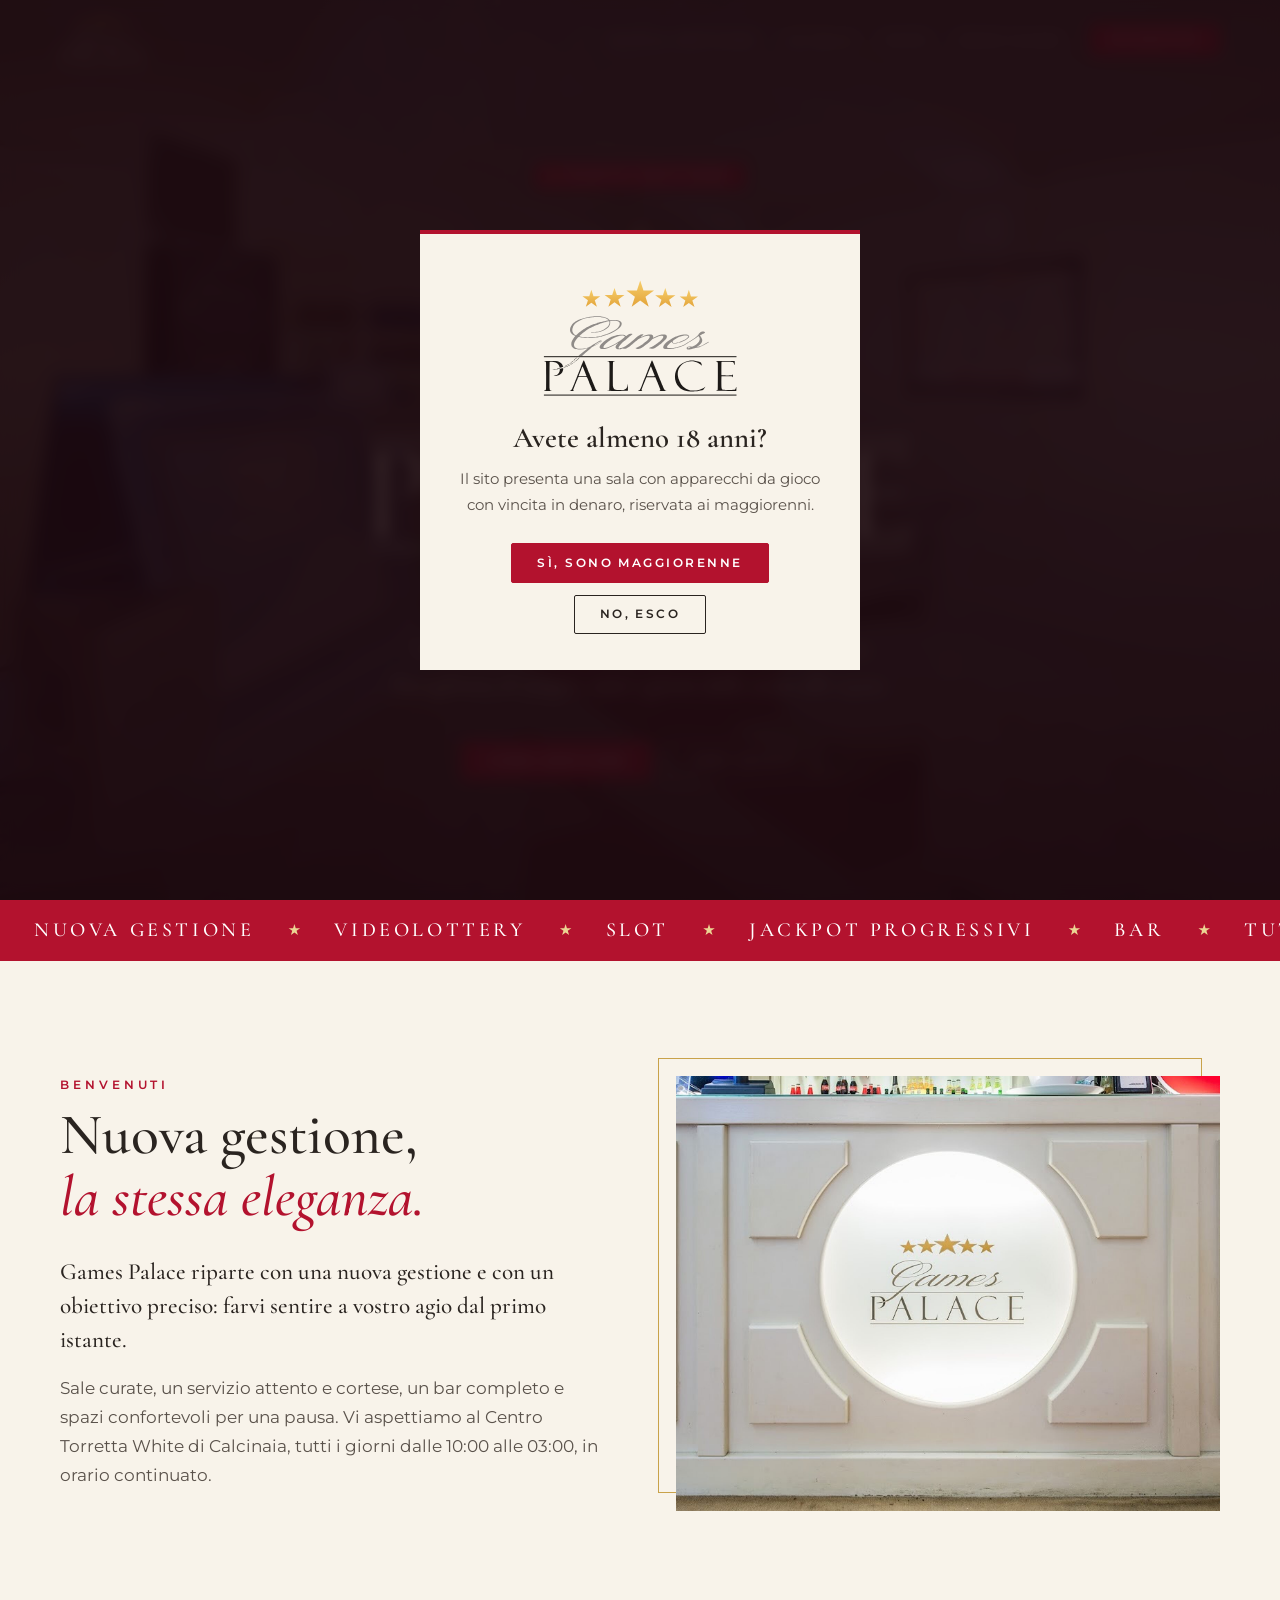
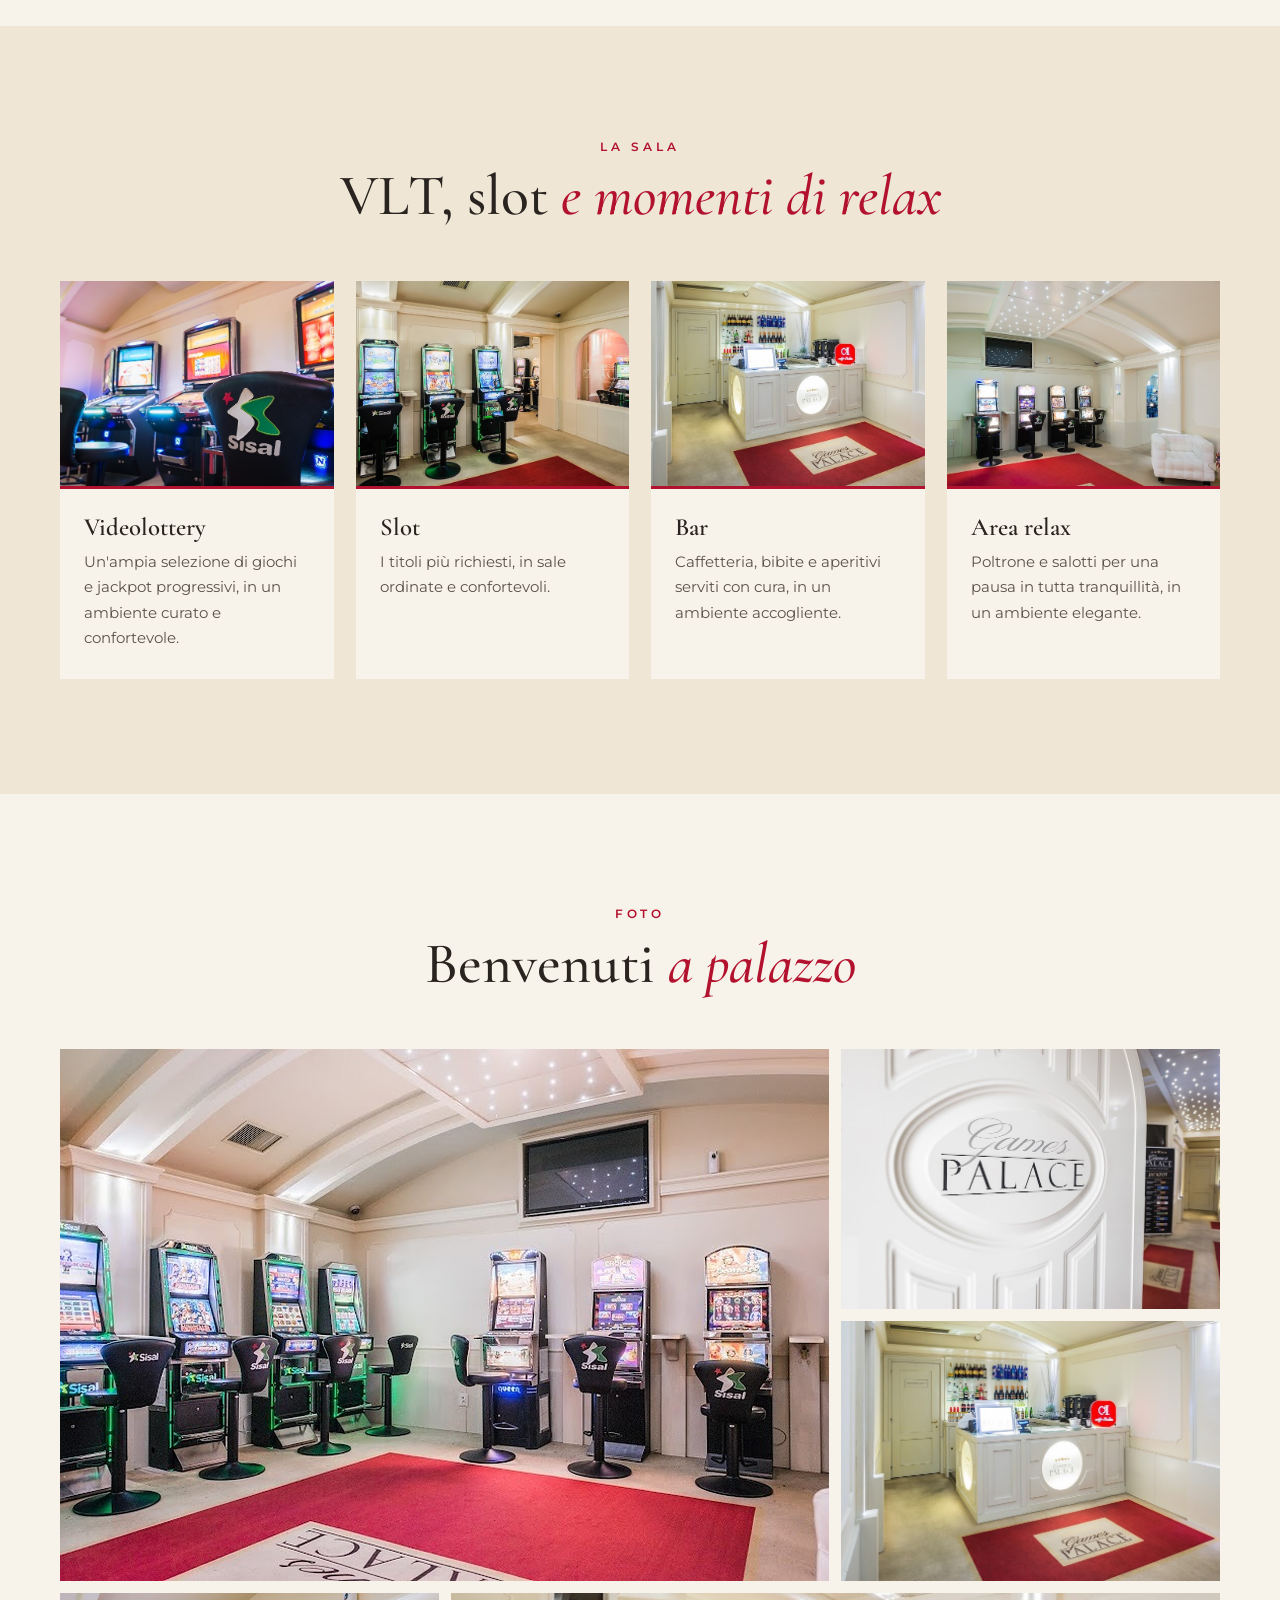
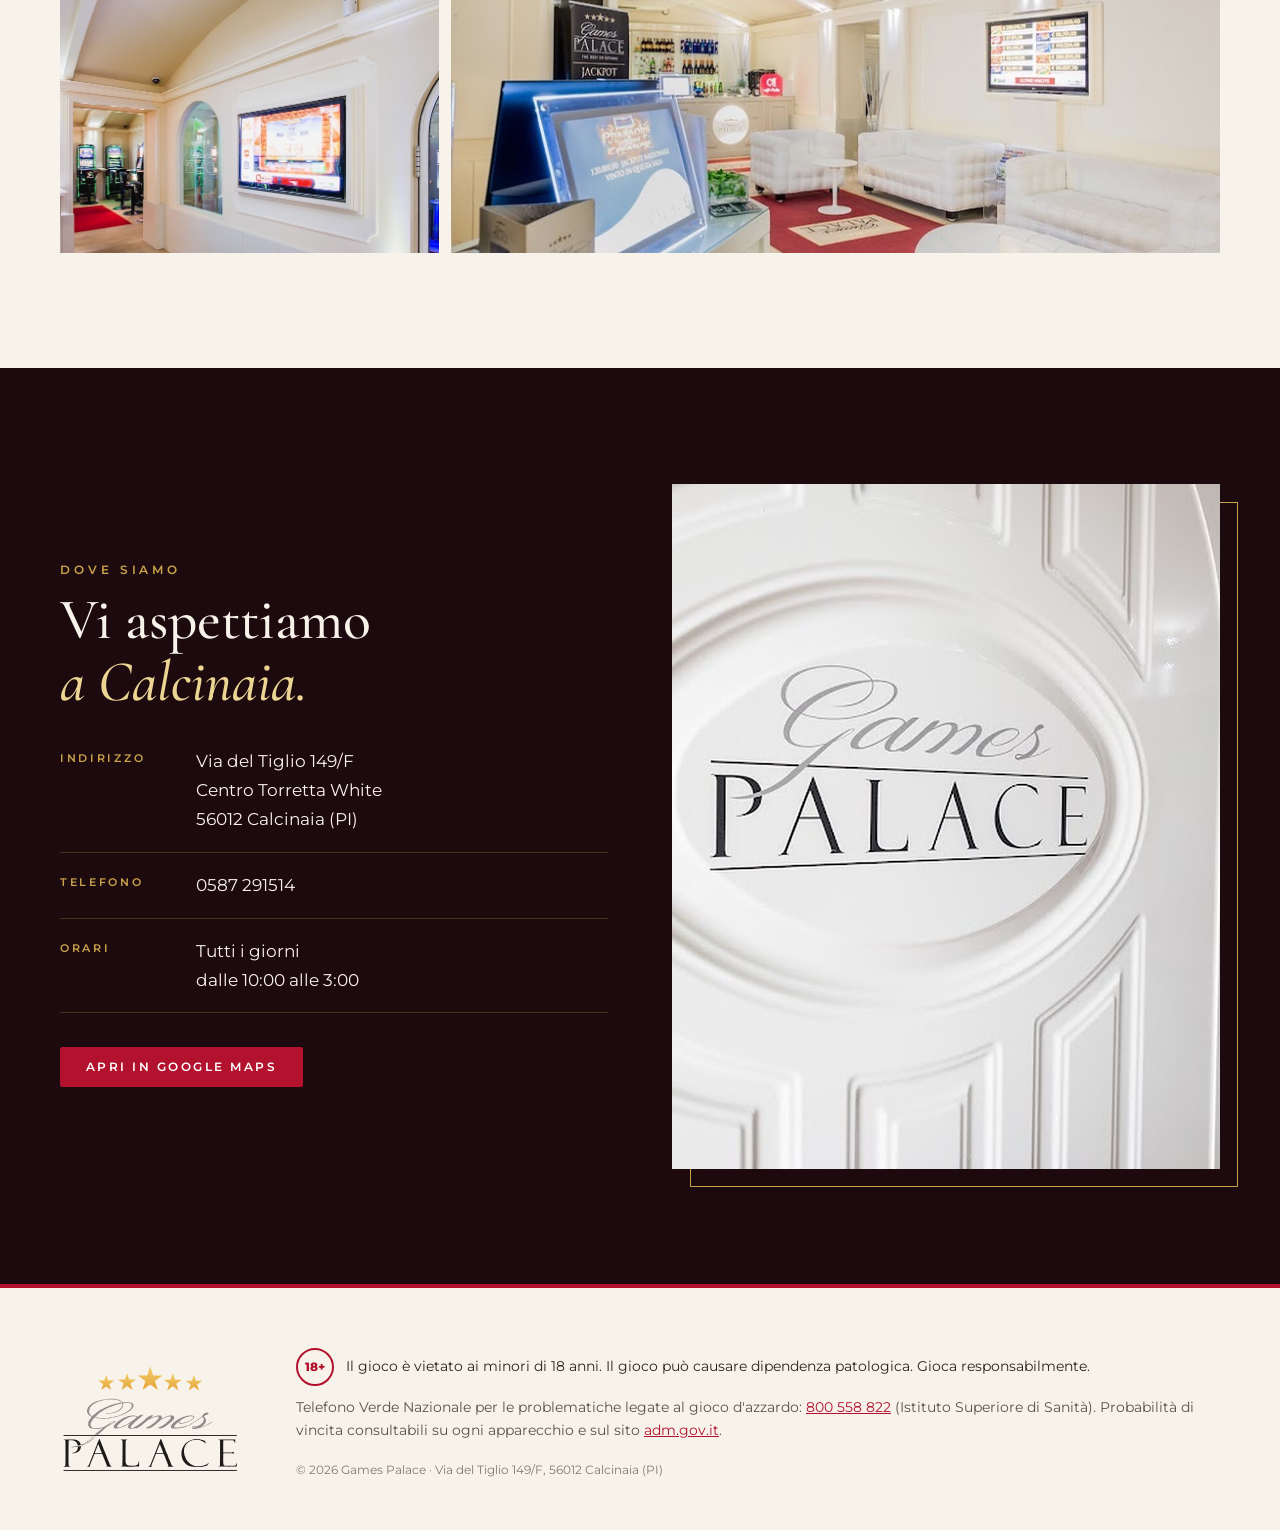
<file: site/index.html>
<!doctype html>
<html lang="it">
<head>
  <meta charset="utf-8">
  <meta name="viewport" content="width=device-width, initial-scale=1">
  <title>Games Palace Calcinaia · Sala VLT &amp; Slot · Nuova gestione</title>
  <meta name="description" content="Games Palace, sala VLT e slot a Calcinaia (PI), Centro Torretta White, Via del Tiglio 149/F. Nuova gestione, bar e area relax, aperti tutti i giorni dalle 10:00 alle 3:00. Gioco riservato ai maggiorenni.">
  <meta name="theme-color" content="#1c0a0f">
  <meta property="og:title" content="Games Palace Calcinaia · Nuova gestione">
  <meta property="og:description" content="Sala VLT & Slot a Calcinaia (PI). Aperti tutti i giorni dalle 10:00 alle 3:00.">
  <meta property="og:type" content="website">
  <meta property="og:image" content="foto/accoglienza.jpg">
  <link rel="icon" href="assets/favicon.svg" type="image/svg+xml">
  <link rel="preload" href="assets/fonts/cormorant-garamond-latin-500-normal.woff2" as="font" type="font/woff2" crossorigin>
  <link rel="stylesheet" href="assets/brand.css">
  <link rel="stylesheet" href="assets/style.css">
  <script type="application/ld+json">
  {
    "@context": "https://schema.org",
    "@type": "EntertainmentBusiness",
    "name": "Games Palace",
    "telephone": "+39 0587 291514",
    "openingHours": "Mo-Su 10:00-03:00",
    "address": {
      "@type": "PostalAddress",
      "streetAddress": "Via del Tiglio 149/F, Centro Torretta White",
      "addressLocality": "Calcinaia",
      "postalCode": "56012",
      "addressRegion": "PI",
      "addressCountry": "IT"
    }
  }
  </script>
</head>
<body>
  <!-- Avviso età: obbligatorio per un sito di sala giochi -->
  <div class="agegate" id="agegate" role="dialog" aria-modal="true" aria-labelledby="agegate-title" hidden>
    <div class="agegate__box">
      <img class="agegate__logo" src="assets/logo.svg" alt="Games Palace" width="220" height="134">
      <h2 id="agegate-title">Avete almeno 18 anni?</h2>
      <p>Il sito presenta una sala con apparecchi da gioco con vincita in denaro, riservata ai maggiorenni.</p>
      <div class="agegate__actions">
        <button class="btn btn--red" id="agegate-yes">Sì, sono maggiorenne</button>
        <a class="btn btn--outline" href="https://www.google.com">No, esco</a>
      </div>
    </div>
  </div>

  <header class="nav" id="top">
    <a class="nav__brand" href="#top" aria-label="Games Palace, torna su">
      <img class="nav__logo nav__logo--light" src="assets/logo-light.svg" alt="Games Palace" width="92" height="56">
      <img class="nav__logo nav__logo--dark" src="assets/logo.svg" alt="" width="92" height="56">
    </a>
    <nav class="nav__links" aria-label="Sezioni">
      <a href="#gestione">Nuova gestione</a>
      <a href="#sala">La sala</a>
      <a href="#galleria">Foto</a>
      <a href="#dove">Dove siamo</a>
    </nav>
    <a class="btn btn--red btn--sm" href="tel:+390587291514">Chiamateci</a>
  </header>

  <main>
    <section class="hero">
      <img class="hero__photo" src="foto/accoglienza.jpg" alt="" fetchpriority="high">
      <div class="hero__shade" aria-hidden="true"></div>
      <div class="hero__content">
        <p class="badge"><span class="badge__dot"></span>Nuova gestione</p>
        <h1 class="hero__logo"><img src="assets/logo-light.svg" alt="Games Palace" width="560" height="340"></h1>
        <p class="hero__kicker">Sala VLT &amp; Slot · Calcinaia</p>
        <p class="hero__lead">Un nuovo inizio, la stessa eleganza. Vi aspettiamo con l'accoglienza di sempre, tutti i giorni dalle 10:00 alle 03:00.</p>
        <div class="hero__ctas">
          <a class="btn btn--red" href="#dove">Come arrivare</a>
          <a class="btn btn--ghost" href="tel:+390587291514">0587 291514</a>
        </div>
      </div>
    </section>

    <div class="ticker" aria-hidden="true">
      <div class="ticker__track">
        <span>Nuova gestione</span><i></i><span>Videolottery</span><i></i><span>Slot</span><i></i><span>Jackpot progressivi</span><i></i><span>Bar</span><i></i><span>Tutti i giorni 10:00 – 03:00</span><i></i>
        <span>Nuova gestione</span><i></i><span>Videolottery</span><i></i><span>Slot</span><i></i><span>Jackpot progressivi</span><i></i><span>Bar</span><i></i><span>Tutti i giorni 10:00 – 03:00</span><i></i>
      </div>
    </div>

    <section class="section gestione" id="gestione">
      <div class="wrap gestione__grid">
        <div class="gestione__text">
          <p class="eyebrow">Benvenuti</p>
          <h2 class="h2">Nuova gestione,<br><em>la stessa eleganza.</em></h2>
          <p class="lead">Games Palace riparte con una nuova gestione e con un obiettivo preciso: farvi sentire a vostro agio dal primo istante.</p>
          <p>Sale curate, un servizio attento e cortese, un bar completo e spazi confortevoli per una pausa. Vi aspettiamo al Centro Torretta White di Calcinaia, tutti i giorni dalle 10:00 alle 03:00, in orario continuato.</p>
        </div>
        <figure class="gestione__photo">
          <img src="foto/logo-bancone.jpg" alt="Il logo Games Palace sul bancone del bar" loading="lazy">
        </figure>
      </div>
    </section>

    <section class="section sala" id="sala">
      <div class="wrap">
        <div class="section__head">
          <p class="eyebrow">La sala</p>
          <h2 class="h2">VLT, slot <em>e momenti di relax</em></h2>
        </div>
        <div class="cards">
          <article class="card">
            <div class="card__img"><img src="foto/vlt-dettaglio.jpg" alt="Postazioni VLT" loading="lazy"></div>
            <div class="card__body">
              <h3>Videolottery</h3>
              <p>Un'ampia selezione di giochi e jackpot progressivi, in un ambiente curato e confortevole.</p>
            </div>
          </article>
          <article class="card">
            <div class="card__img"><img src="foto/slot.jpg" alt="Area slot" loading="lazy"></div>
            <div class="card__body">
              <h3>Slot</h3>
              <p>I titoli più richiesti, in sale ordinate e confortevoli.</p>
            </div>
          </article>
          <article class="card">
            <div class="card__img"><img src="foto/bar.jpg" alt="Il bar del Games Palace" loading="lazy"></div>
            <div class="card__body">
              <h3>Bar</h3>
              <p>Caffetteria, bibite e aperitivi serviti con cura, in un ambiente accogliente.</p>
            </div>
          </article>
          <article class="card">
            <div class="card__img"><img src="foto/sala-relax.jpg" alt="Area relax con poltrona" loading="lazy"></div>
            <div class="card__body">
              <h3>Area relax</h3>
              <p>Poltrone e salotti per una pausa in tutta tranquillità, in un ambiente elegante.</p>
            </div>
          </article>
        </div>
      </div>
    </section>

    <section class="section galleria" id="galleria">
      <div class="wrap">
        <div class="section__head">
          <p class="eyebrow">Foto</p>
          <h2 class="h2">Benvenuti <em>a palazzo</em></h2>
        </div>
        <div class="mosaic">
          <figure class="mosaic__wide"><img src="foto/sala-vlt.jpg" alt="La sala VLT con il tappeto rosso" loading="lazy"></figure>
          <figure><img src="foto/ingresso.jpg" alt="La porta d'ingresso con il logo Games Palace" loading="lazy"></figure>
          <figure><img src="foto/bar.jpg" alt="Il bar" loading="lazy"></figure>
          <figure><img src="foto/corridoio.jpg" alt="Il passaggio tra le sale" loading="lazy"></figure>
          <figure class="mosaic__long"><img src="foto/accoglienza.jpg" alt="L'ingresso e l'area accoglienza" loading="lazy"></figure>
        </div>
      </div>
    </section>

    <section class="section dove" id="dove">
      <div class="wrap dove__grid">
        <div>
          <p class="eyebrow eyebrow--gold">Dove siamo</p>
          <h2 class="h2">Vi aspettiamo<br><em>a Calcinaia.</em></h2>
          <dl class="info">
            <div><dt>Indirizzo</dt><dd>Via del Tiglio 149/F<br>Centro Torretta White<br>56012 Calcinaia (PI)</dd></div>
            <div><dt>Telefono</dt><dd><a href="tel:+390587291514">0587 291514</a></dd></div>
            <div><dt>Orari</dt><dd>Tutti i giorni<br>dalle 10:00 alle 3:00</dd></div>
          </dl>
          <a class="btn btn--red" href="https://www.google.com/maps/search/?api=1&amp;query=Games+Palace+Via+del+Tiglio+149+Calcinaia" target="_blank" rel="noopener">Apri in Google Maps</a>
        </div>
        <figure class="dove__photo">
          <img src="foto/ingresso.jpg" alt="" loading="lazy">
        </figure>
      </div>
    </section>
  </main>

  <footer class="footer">
    <div class="wrap footer__grid">
      <img class="footer__logo" src="assets/logo.svg" alt="Games Palace" width="180" height="109">
      <div class="footer__legal">
        <p class="footer__18"><span class="pill18">18+</span> Il gioco è vietato ai minori di 18 anni. Il gioco può causare dipendenza patologica. Gioca responsabilmente.</p>
        <p>Telefono Verde Nazionale per le problematiche legate al gioco d'azzardo: <a href="tel:800558822">800 558 822</a> (Istituto Superiore di Sanità). Probabilità di vincita consultabili su ogni apparecchio e sul sito <a href="https://www.adm.gov.it" target="_blank" rel="noopener">adm.gov.it</a>.</p>
        <p class="footer__small">© <span id="year">2026</span> Games Palace · Via del Tiglio 149/F, 56012 Calcinaia (PI)</p>
      </div>
    </div>
  </footer>

  <script src="assets/main.js" defer></script>
</body>
</html>
</file>
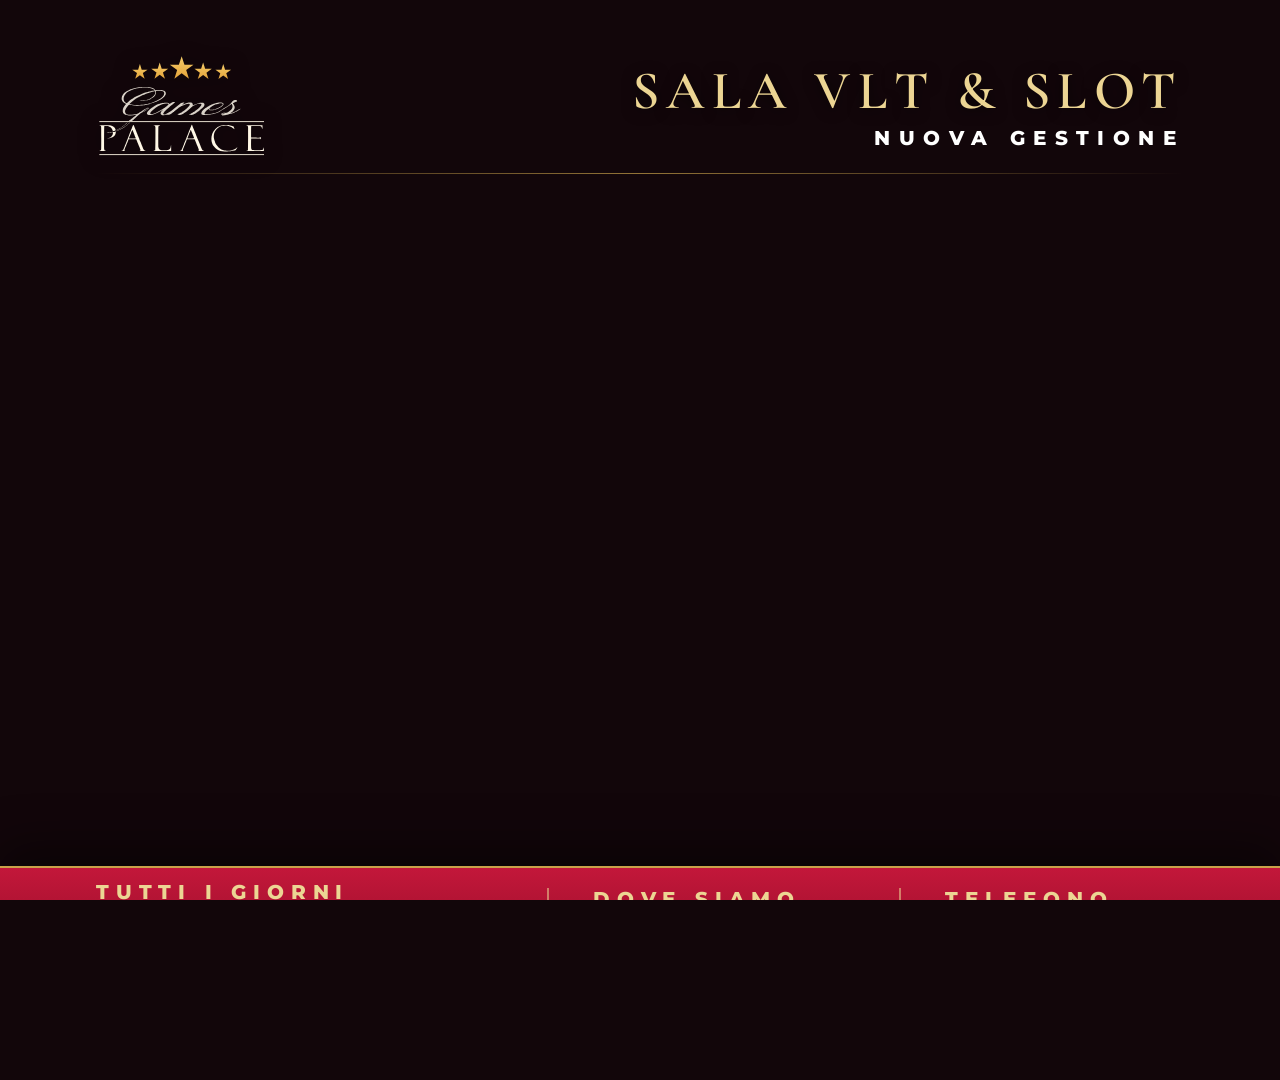
<file: video/scenes/card.html>
<!doctype html>
<html lang="it"><head><meta charset="utf-8"><title>Scheda</title>
<link rel="stylesheet" href="common.css">
<style>
  /* Layout "centro" */
  .c-title{margin-top:34px;width:1600px}
  .c-sub{margin-top:26px;width:1500px}
  .c-points{margin-top:36px}
  .c-note{margin-top:40px}
  /* Layout "foto" */
  /* Layout "foto": foto a tutta altezza a sinistra che sfuma nel bordeaux (viraggio caldo), testo a destra */
  .bleed{position:absolute;left:0;top:0;width:1150px;height:870px;z-index:-1;overflow:hidden;
    -webkit-mask-image:linear-gradient(90deg,#000 45%,transparent 100%);mask-image:linear-gradient(90deg,#000 45%,transparent 100%)}
  .bleed img{width:100%;height:100%;object-fit:cover;filter:sepia(.35) saturate(1.1) brightness(.78) contrast(1.05)}
  .bleed::after{content:"";position:absolute;inset:0;background:linear-gradient(180deg,rgba(90,18,32,.35),rgba(42,10,18,.25))}
  .split{position:absolute;inset:0 0 0 890px;display:flex;align-items:center}
  .txt{flex:1;min-width:0;display:flex;flex-direction:column;align-items:flex-start}
  .txt .t-title{margin-top:28px;font-size:104px;width:100%}
  .txt .t-sub{margin-top:20px;width:100%;font-size:46px}
  .txt .t-points{margin-top:34px}
  .txt .t-note{margin-top:40px}
</style></head>
<body data-duration="10" data-manual>
<div class="stage">
  <img class="photo" alt="">
  <div class="vignette"></div>
  <div class="rays"></div>
  <div class="sparkles"></div>
  <div class="content"></div>
</div>
<script src="contenuti.js"></script>
<script src="common.js"></script>
<script>
  var id = new URLSearchParams(location.search).get("id");
  var d = SCHEDE[id];
  var esc = function (s) { return String(s).replace(/&/g, "&amp;").replace(/</g, "&lt;"); };
  var ph = document.querySelector(".photo");
  if (d.foto && d.layout === "centro") ph.src = "../../site/foto/" + d.foto; else ph.remove();

  var t = 0.4, parts = [];
  function add(html, anim, step) { parts.push(html.replace("@", 'data-in="' + anim + " " + t.toFixed(2) + '"')); t += step; }
  var C = document.querySelector(".content");

  if (d.layout === "foto") {
    document.querySelector(".stage").insertAdjacentHTML("afterbegin", '<div class="bleed" data-in="inFade 0"><img src="../../site/foto/' + d.foto + '" alt=""></div>');
    var h = '<div class="split"><div class="txt">';
    if (d.tag) add('<span class="t-tag" @>' + esc(d.tag) + "</span>", "inRight", 0.4);
    add('<div class="t-title" data-fit="230" @><span class="shine">' + esc(d.titolo) + "</span></div>", "inRight", 0.6);
    if (d.sotto) add('<div class="t-sub" data-fit="130" @>' + esc(d.sotto) + "</div>", "inRight", 0.5);
    if (d.punti) { var li = ""; d.punti.forEach(function (p, i) { li += '<li data-in="inRight ' + (t + i * 0.35).toFixed(2) + '">' + esc(p) + "</li>"; }); parts.push('<ul class="t-points">' + li + "</ul>"); t += d.punti.length * 0.35 + 0.2; }
    if (d.nota) add('<span class="t-note" @>' + esc(d.nota) + "</span>", "inUp", 0);
    C.innerHTML = h + parts.join("") + "</div></div>";
    document.querySelector(".bleed img").animate([{ transform: "scale(1.02)" }, { transform: "scale(1.12)" }], { duration: 10000, fill: "both" });
  } else {
    if (d.tag) add('<span class="t-tag" @>' + esc(d.tag) + "</span>", "inZoom", 0.4);
    add('<div class="t-title c-title" data-fit="240" @><span class="shine">' + esc(d.titolo) + "</span></div>", "inUp", 0.6);
    if (d.sotto) add('<div class="t-sub c-sub" data-fit="140" @>' + esc(d.sotto) + "</div>", "inUp", 0.5);
    if (d.punti) { var li2 = ""; d.punti.forEach(function (p, i) { li2 += '<li data-in="inUp ' + (t + i * 0.35).toFixed(2) + '">' + esc(p) + "</li>"; }); parts.push('<ul class="t-points c-points">' + li2 + "</ul>"); t += d.punti.length * 0.35 + 0.2; }
    if (d.nota) add('<span class="t-note c-note" @>' + esc(d.nota) + "</span>", "inZoom", 0);
    C.innerHTML = '<div class="center">' + parts.join("") + "</div>";
  }
  GP.ready();
</script>
</body></html>
</file>
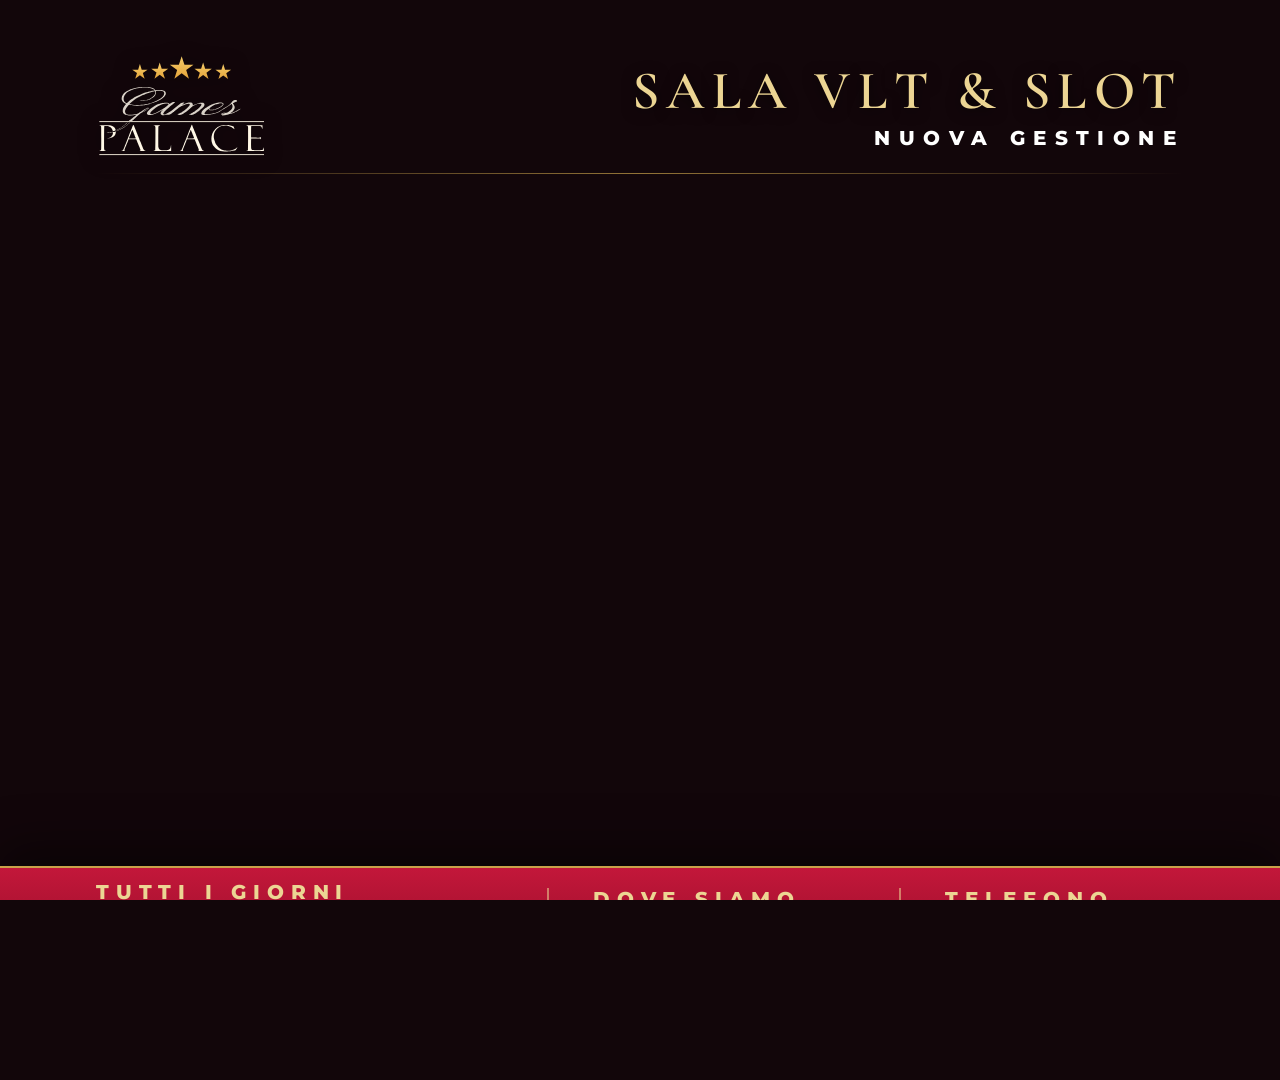
<file: video/scenes/galleria.html>
<!doctype html>
<html lang="it"><head><meta charset="utf-8"><title>La sala</title>
<link rel="stylesheet" href="common.css">
<style>
  /* Foto a tutto schermo con dissolvenza incrociata; didascalia nell'area contenuti */
  .slide{position:absolute;inset:0;opacity:0;z-index:-1}
  .slide img{position:absolute;inset:0;width:100%;height:100%;object-fit:cover}
  .slide::after{content:"";position:absolute;inset:0;background:linear-gradient(90deg,rgba(18,6,10,.85) 0%,rgba(18,6,10,.3) 55%,rgba(18,6,10,.1) 100%),
    linear-gradient(180deg,rgba(18,6,10,.7) 0%,transparent 25%,transparent 60%,rgba(18,6,10,.8) 100%)}
  .cap{position:absolute;left:0;bottom:40px;width:1100px;opacity:0}
  .cap small{display:block;font:800 26px/1 var(--gp-sans);letter-spacing:.4em;text-transform:uppercase;color:var(--gp-gold-light);margin-bottom:20px}
  .cap b{display:block;font:500 120px/1 var(--gp-serif);color:#fff8e6}
  .cap span{display:block;margin-top:20px;font:500 48px/1.2 var(--gp-serif);font-style:italic;color:#efe6d6}
</style></head>
<body data-duration="13" data-manual>
<div class="stage">
  <div class="slides"></div>
  <div class="content"></div>
</div>
<script src="contenuti.js"></script>
<script src="common.js"></script>
<script>
  var SLIDES = [
    ["accoglienza.jpg", "Benvenuti", "Accoglienza", "Eleganza e cortesia, ogni giorno"],
    ["sala-vlt.jpg", "Videolottery", "Sala VLT", "Ampia selezione di giochi e jackpot progressivi"],
    ["slot.jpg", "Slot", "Area slot", "I titoli più richiesti"],
    ["bar.jpg", "Bar", "Il nostro bar", "Caffetteria, bibite e aperitivi"],
    ["sala-relax.jpg", "Comfort", "Spazi eleganti", "Comfort e tranquillità"]
  ];
  var box = document.querySelector(".slides"), C = document.querySelector(".content"), D = 2900, STEP = 2500;
  SLIDES.forEach(function (s, k) {
    box.insertAdjacentHTML("beforeend", '<div class="slide"><img src="../../site/foto/' + s[0] + '" alt=""></div>');
    C.insertAdjacentHTML("beforeend", '<div class="cap"><small>' + s[1] + "</small><b>" + s[2] + "</b><span>" + s[3] + "</span></div>");
    var el = box.lastChild, cap = C.lastChild, t0 = 300 + k * STEP;
    el.animate([{ opacity: 0 }, { opacity: 1, offset: 0.14 }, { opacity: 1, offset: 0.86 }, { opacity: 0 }], { duration: D, delay: t0, fill: "both" });
    el.querySelector("img").animate([{ transform: "scale(1.04)" }, { transform: "scale(1.15) translateX(" + (k % 2 ? 2 : -2) + "%)" }], { duration: D, delay: t0, fill: "both" });
    cap.animate([{ opacity: 0, transform: "translateX(-60px)" }, { opacity: 1, transform: "none", offset: 0.25 }, { opacity: 1, transform: "none", offset: 0.8 }, { opacity: 0 }], { duration: D - 200, delay: t0 + 100, fill: "both" });
  });
  GP.ready();
</script>
</body></html>
</file>
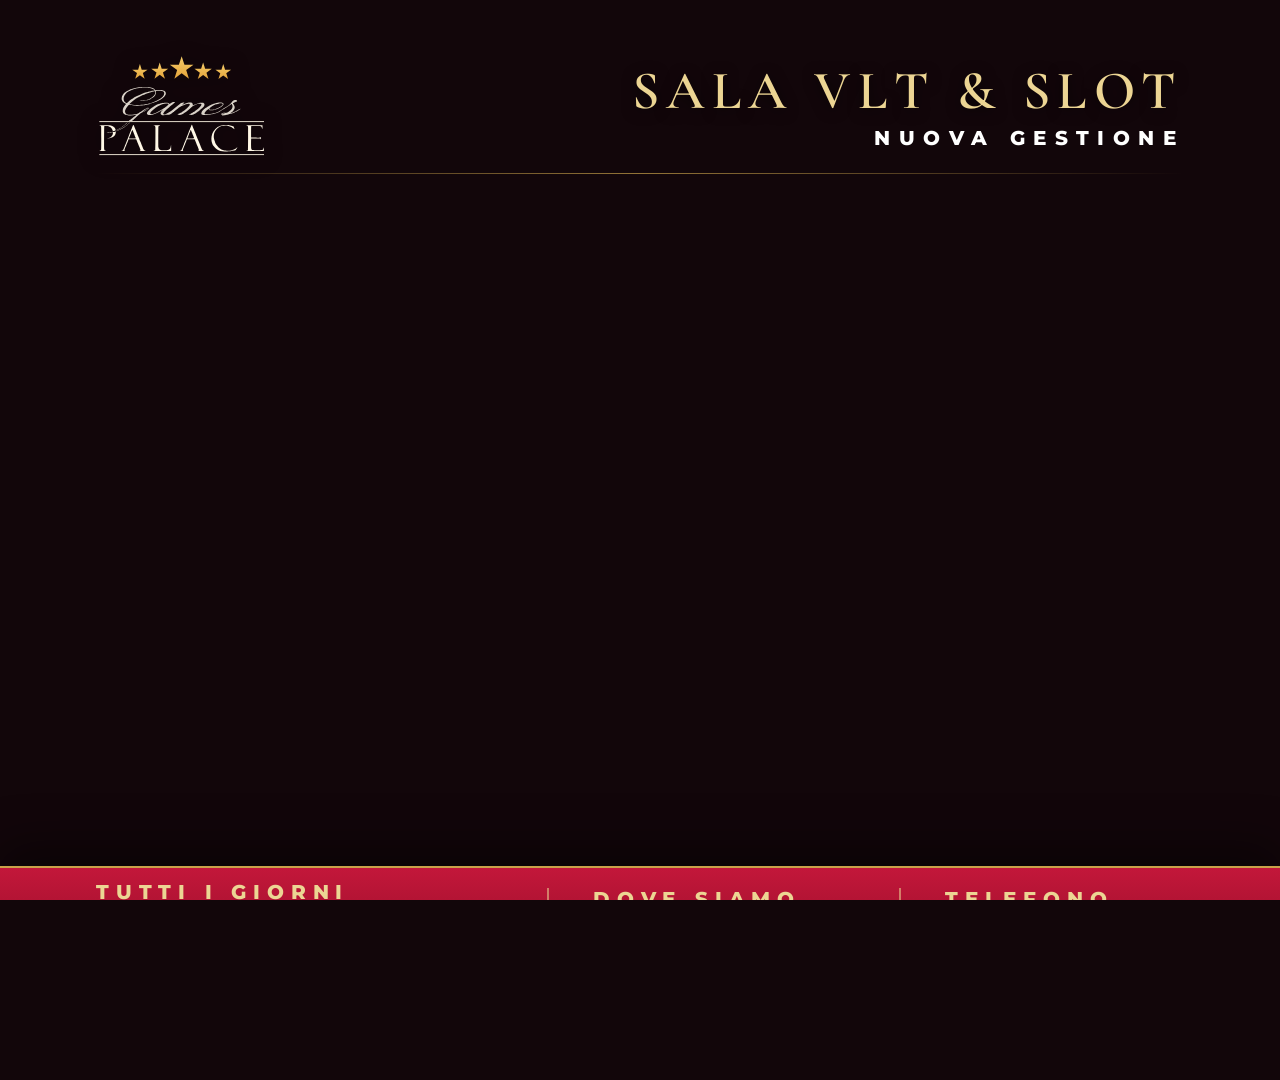
<file: video/scenes/jackpot.html>
<!doctype html>
<html lang="it"><head><meta charset="utf-8"><title>Jackpot</title>
<link rel="stylesheet" href="common.css">
<style>
  .coins{position:absolute;inset:0;z-index:-1;overflow:hidden}
  .coin{position:absolute;top:-140px;border-radius:50%;background:radial-gradient(circle at 35% 30%,#fff3c4,#c9a24a 45%,#94702a 100%);
    box-shadow:inset 0 0 0 6px rgba(148,112,42,.8),inset 0 0 0 10px rgba(255,243,196,.5);animation:fall linear infinite both}
  .coin::after{content:"€";position:absolute;inset:0;display:grid;place-items:center;font:600 calc(var(--s) * .55)/1 var(--gp-serif);color:#94702a}
  @keyframes fall{from{transform:translateY(0) rotateY(0deg)}to{transform:translateY(1300px) rotateY(720deg)}}
  .panel{position:absolute;left:50%;top:30px;width:1380px;margin-left:-690px;height:440px;border-radius:36px;
    background:linear-gradient(180deg,rgba(74,15,28,.96),rgba(30,8,16,.96));border:5px solid #c9a24a;box-shadow:0 0 0 14px rgba(18,6,10,.7),0 0 120px rgba(201,162,74,.35)}
  .bulbs{position:absolute;inset:-32px;pointer-events:none}
  .bulbs i{position:absolute;width:20px;height:20px;margin:-10px;border-radius:50%;background:#fff3c4;box-shadow:0 0 18px 6px rgba(255,214,110,.9);animation:bulb .5s steps(1) infinite both}
  .bulbs i:nth-child(2n){animation-delay:-.25s}
  @keyframes bulb{0%{opacity:1}50%{opacity:.18}}
  .digits{position:absolute;left:0;right:0;top:50px;display:flex;justify-content:center;gap:14px}
  .win{width:150px;height:200px;border-radius:14px;overflow:hidden;position:relative;background:#12060a;border:3px solid rgba(201,162,74,.6);
    box-shadow:inset 0 18px 24px rgba(0,0,0,.8),inset 0 -18px 24px rgba(0,0,0,.8)}
  .win .strip{position:absolute;left:0;right:0;top:0}
  .win .strip div{height:200px;display:grid;place-items:center;font:600 160px/1 var(--gp-serif);color:#fff3c4}
  .win .strip div:last-child{background:var(--gp-gold-grad);-webkit-background-clip:text;background-clip:text;color:transparent}
  .sub{position:absolute;left:40px;right:40px;top:285px;text-align:center;font:800 62px/1.1 var(--gp-sans);color:#fff}
  .sub2{position:absolute;left:40px;right:40px;top:370px;text-align:center;font:800 26px/1 var(--gp-sans);letter-spacing:.4em;text-transform:uppercase;color:var(--gp-gold-light)}
  .tagline{position:absolute;left:0;right:0;top:540px;text-align:center}
</style></head>
<body data-duration="11" data-manual>
<div class="stage">
  <img class="photo" src="../../site/foto/sala-vlt.jpg" alt="">
  <div class="vignette"></div>
  <div class="rays"></div>
  <div class="coins"></div>
  <div class="content">
    <div class="panel" data-in="inZoom .2">
      <div class="bulbs"></div>
      <div class="digits" data-nocheck></div>
      <div class="sub" data-fit="70" data-in="inUp 3.0">Jackpot progressivi sulle VLT</div>
      <div class="sub2" data-in="inFade 3.7">Ogni giorno in sala</div>
    </div>
    <div class="tagline" data-in="inUp 4.4"><span class="t-note">Sala VLT · Tutti i giorni 10:00 – 03:00</span></div>
  </div>
</div>
<script src="contenuti.js"></script>
<script src="common.js"></script>
<script>
  var word = "JACKPOT", H = 200, N = 18, box = document.querySelector(".digits");
  word.split("").forEach(function (ch, k) {
    var html = "";
    for (var i = 0; i < N - 1; i++) html += "<div>" + ((i * 7 + k * 3) % 10) + "</div>";
    box.insertAdjacentHTML("beforeend", '<div class="win"><div class="strip">' + html + "<div>" + ch + "</div></div></div>");
    box.lastChild.firstChild.animate([{ transform: "translateY(0)" }, { transform: "translateY(" + -(N - 1) * H + "px)" }],
      { duration: 1400 + k * 200, delay: 600, easing: "cubic-bezier(.25,.1,.2,1.03)", fill: "both" });
  });
  var bulbs = document.querySelector(".bulbs"), W = 1444, Hh = 504, step = 56;
  for (var x = 0; x <= W; x += step) { add(x, 0); add(x, Hh); }
  for (var y = step; y < Hh; y += step) { add(0, y); add(W, y); }
  function add(x, y) { var i = document.createElement("i"); i.style.left = x + "px"; i.style.top = y + "px"; bulbs.appendChild(i); }
  var coins = document.querySelector(".coins");
  for (var c = 0; c < 30; c++) {
    var el = document.createElement("div"), s = 50 + rnd() * 70;
    el.className = "coin";
    el.style.cssText = "left:" + rnd() * 100 + "%;width:" + s + "px;height:" + s + "px;--s:" + s + "px;animation-duration:" +
      (2.6 + rnd() * 2.4) + "s;animation-delay:" + -rnd() * 5 + "s;opacity:" + (0.5 + rnd() * 0.4);
    coins.appendChild(el);
  }
  GP.ready();
</script>
</body></html>
</file>
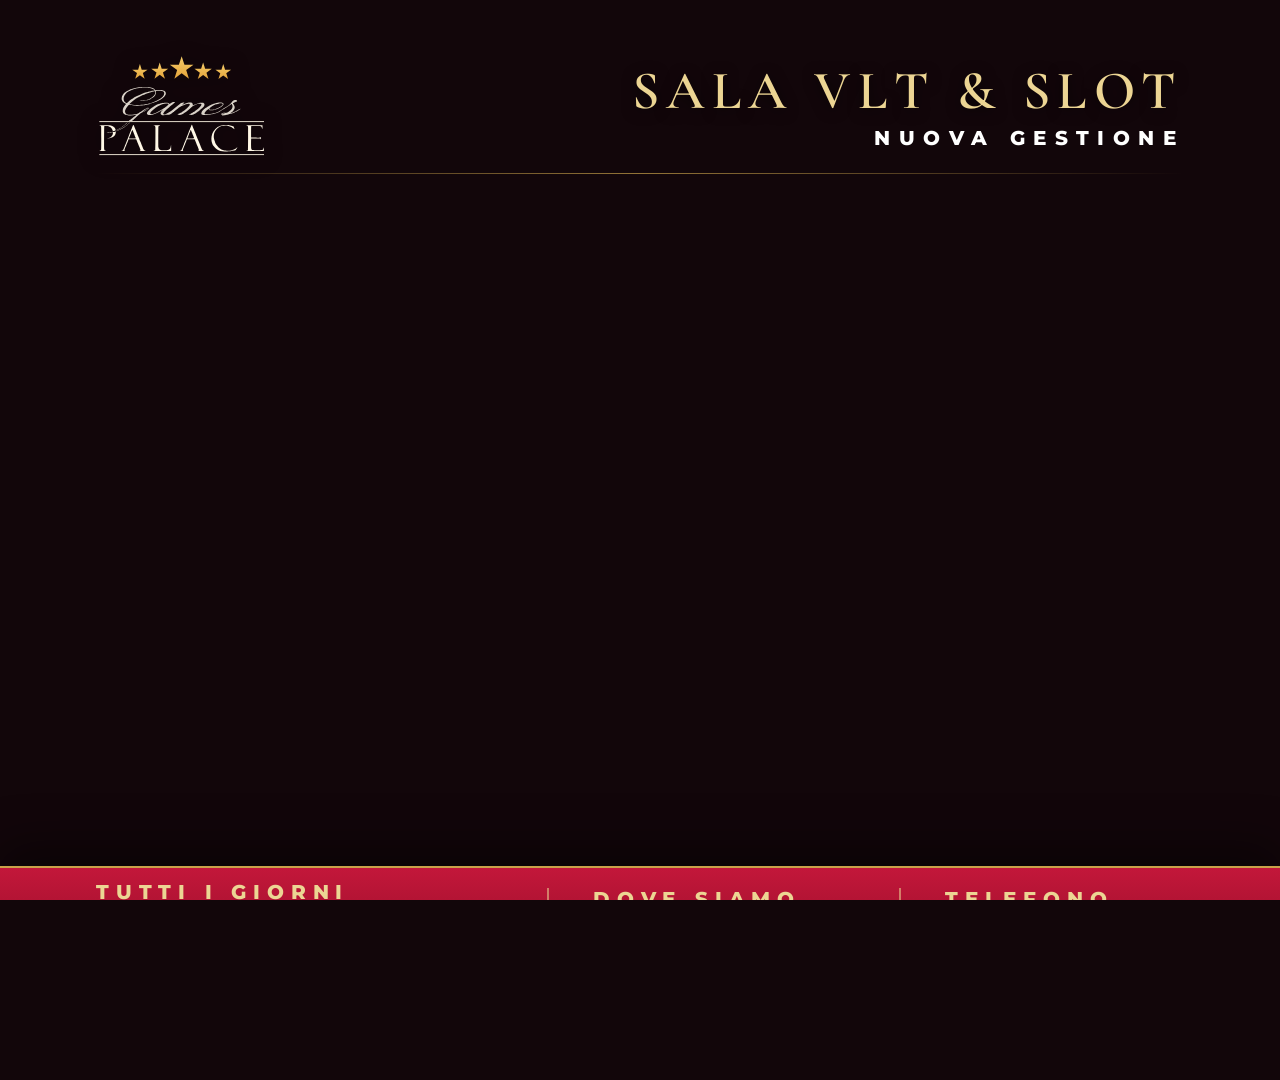
<file: video/scenes/orario.html>
<!doctype html>
<html lang="it"><head><meta charset="utf-8"><title>Orari</title>
<link rel="stylesheet" href="common.css">
<style>
  .title{margin-top:30px;width:1600px;font-size:96px}
  .row{margin-top:44px;display:flex;align-items:center;gap:60px}
  .hour small{display:block;font:800 26px/1 var(--gp-sans);letter-spacing:.4em;text-transform:uppercase;color:var(--gp-gold-light);margin-bottom:14px}
  .hour b{display:block;font:800 170px/1 var(--gp-sans);color:#fff;letter-spacing:.01em;text-shadow:0 8px 40px rgba(0,0,0,.6)}
  .bridge{display:flex;align-items:center;gap:18px;margin-top:40px}
  .bridge i{display:block;width:150px;height:2px;background:linear-gradient(90deg,transparent,#c9a24a)}
  .bridge i:last-child{background:linear-gradient(90deg,#c9a24a,transparent)}
  .bridge img{width:120px}
  .sub{margin-top:40px;width:1500px}
</style></head>
<body data-duration="10">
<div class="stage">
  <img class="photo" src="../../site/foto/sala-vlt.jpg" alt="">
  <div class="vignette"></div>
  <div class="rays"></div>
  <div class="sparkles"></div>
  <div class="content"><div class="center">
    <span class="t-tag" data-in="inZoom .4">Orari di apertura</span>
    <div class="t-title title" data-fit="110" data-in="inUp .8"><span class="shine">Aperti tutti i giorni</span></div>
    <div class="row">
      <div class="hour" data-in="inLeft 1.4"><small>Apertura</small><b>10:00</b></div>
      <div class="bridge" data-in="inFade 1.9"><i></i><img src="../../site/assets/logo-stars.svg" alt=""><i></i></div>
      <div class="hour" data-in="inRight 2.2"><small>Chiusura</small><b>03:00</b></div>
    </div>
    <div class="t-sub sub" data-fit="70" data-in="inUp 2.8">Orario continuato, sette giorni su sette</div>
  </div></div>
</div>
<script src="contenuti.js"></script>
<script src="common.js"></script>
</body></html>
</file>
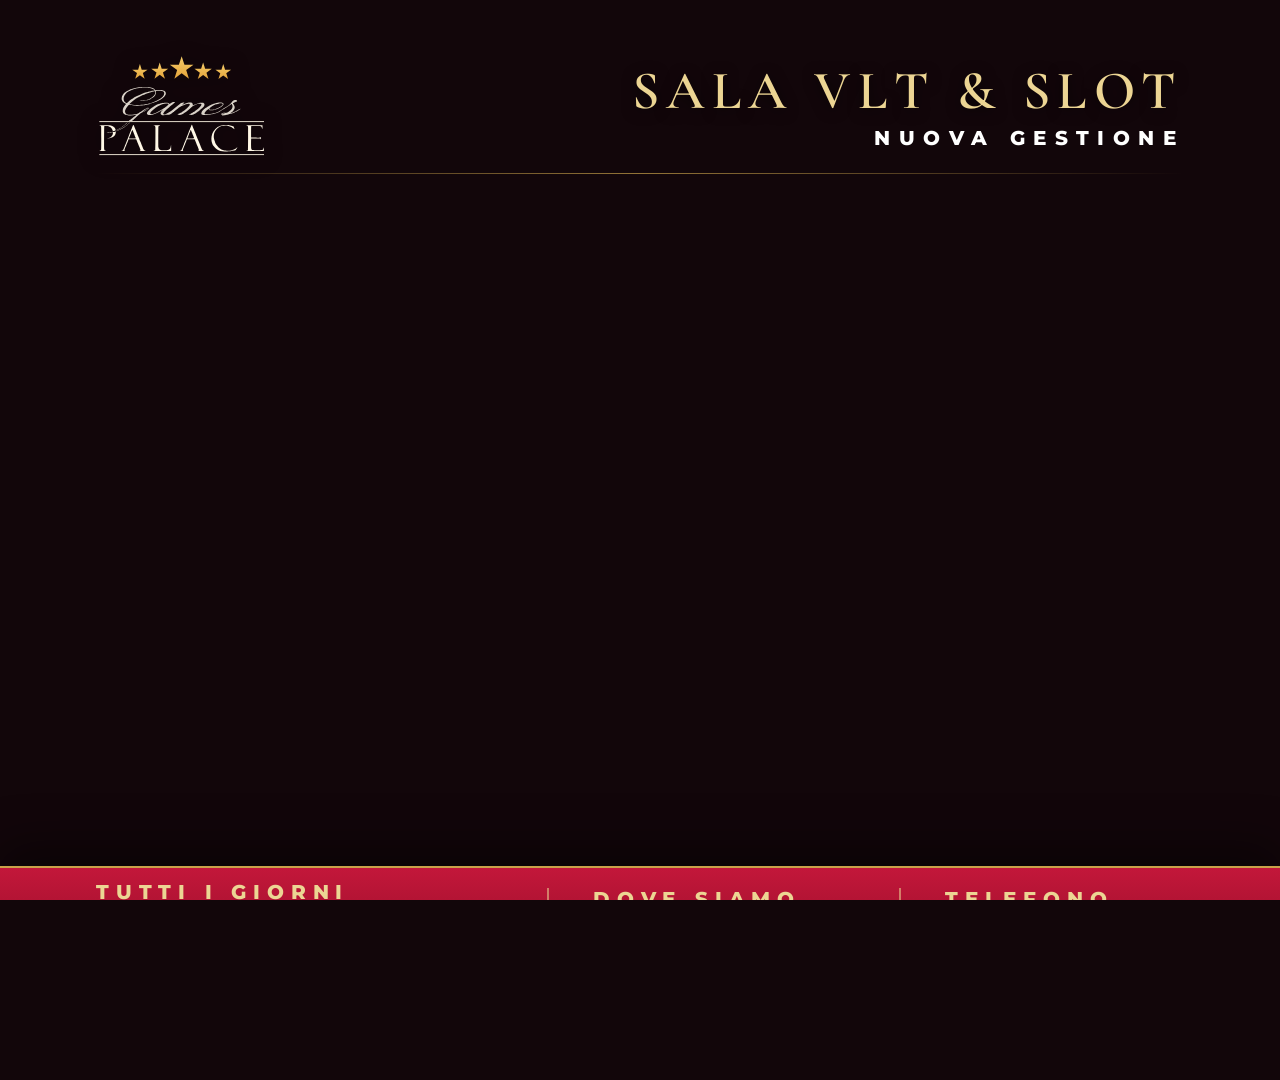
<file: video/scenes/rulli.html>
<!doctype html>
<html lang="it"><head><meta charset="utf-8"><title>Sala VLT & Slot</title>
<link rel="stylesheet" href="common.css">
<style>
  .machine{position:absolute;left:50%;top:0;margin-left:-480px;width:960px;height:370px;padding:26px;border-radius:30px;
    background:linear-gradient(180deg,#4a0f1c,#1e0810);box-shadow:0 0 0 5px #c9a24a,0 0 0 12px rgba(18,6,10,.7),0 0 0 14px rgba(201,162,74,.4),0 50px 120px -30px rgba(201,162,74,.45);
    display:flex;gap:22px}
  .reel{flex:1;height:318px;border-radius:18px;overflow:hidden;position:relative;
    background:linear-gradient(180deg,#d9d0c3 0%,#fffaf0 22%,#fffaf0 78%,#d9d0c3 100%);box-shadow:inset 0 14px 30px rgba(0,0,0,.45),inset 0 -14px 30px rgba(0,0,0,.45)}
  .strip{position:absolute;left:0;right:0;top:0}
  .sym{height:318px;display:grid;place-items:center}
  .sym svg{width:190px;height:190px}
  .seven{font:600 230px/1 var(--gp-serif);color:#b3122e;text-shadow:0 6px 0 #6d0820}
  .bar{font:800 78px/1 var(--gp-sans);color:#fff3c4;background:#1e0810;padding:20px 30px;border-radius:12px;border:6px solid #c9a24a}
  .payline{position:absolute;left:-30px;right:-30px;top:50%;height:6px;margin-top:-3px;background:#e0284f;box-shadow:0 0 30px 6px rgba(224,40,79,.9);opacity:0;animation:blink .25s steps(2) 3.4s 6 both}
  @keyframes blink{0%{opacity:0}100%{opacity:1}}
  .flash{position:absolute;inset:0;border-radius:30px;background:radial-gradient(circle at 50% 50%,rgba(255,243,196,.8),transparent 60%);opacity:0;animation:flash 1.2s ease-out 3.4s both}
  @keyframes flash{0%{opacity:0}15%{opacity:1}100%{opacity:0}}
  .title{position:absolute;left:0;right:0;top:410px;text-align:center;font-size:124px}
  .sub{position:absolute;left:0;right:0;top:568px;text-align:center}
</style></head>
<body data-duration="10" data-manual>
<div class="stage">
  <img class="photo" src="../../site/foto/slot.jpg" alt="">
  <div class="vignette"></div>
  <div class="rays"></div>
  <div class="sparkles"></div>
  <div class="content">
    <div class="machine" data-in="inFade .2" data-nocheck>
      <div class="reel"><div class="strip" data-reel="0"></div></div>
      <div class="reel"><div class="strip" data-reel="1"></div></div>
      <div class="reel"><div class="strip" data-reel="2"></div></div>
      <div class="payline"></div>
      <div class="flash"></div>
    </div>
    <div class="t-title title" data-fit="140" data-in="inUp 3.6"><span class="shine">Sala VLT &amp; Slot</span></div>
    <div class="t-sub sub" data-fit="70" data-in="inUp 4.3">Videolottery · Slot · Jackpot progressivi</div>
  </div>
</div>
<script src="contenuti.js"></script>
<script src="common.js"></script>
<script>
  var SYM = {
    seven: '<div class="seven">7</div>',
    bar: '<div class="bar">BAR</div>',
    cherry: '<svg viewBox="0 0 100 100"><path d="M50 12 C46 34 34 48 28 62 M50 12 C58 36 66 48 72 60" stroke="#2e7d32" stroke-width="6" fill="none" stroke-linecap="round"/><path d="M50 12 C62 8 74 14 80 22 C68 24 58 20 50 12Z" fill="#43a047"/><circle cx="28" cy="70" r="20" fill="#b3122e"/><circle cx="72" cy="68" r="20" fill="#b3122e"/><circle cx="22" cy="64" r="5" fill="#ff8aa0"/><circle cx="66" cy="62" r="5" fill="#ff8aa0"/></svg>',
    diamond: '<svg viewBox="0 0 100 100"><path d="M20 38 L35 18 H65 L80 38 L50 86Z" fill="#4fc3f7"/><path d="M20 38 H80 L50 86Z" fill="#0288d1"/><path d="M35 18 L42 38 L50 18 L58 38 L65 18" fill="none" stroke="#e1f5fe" stroke-width="3"/><path d="M42 38 L50 86 L58 38" fill="none" stroke="#b3e5fc" stroke-width="3"/></svg>',
    star: '<svg viewBox="0 0 100 100"><path d="M50 6l13 28 30 3-23 20 7 30-27-16-27 16 7-30L7 37l30-3z" fill="#c9a24a" stroke="#94702a" stroke-width="4" stroke-linejoin="round"/></svg>'
  };
  var order = ["seven", "cherry", "bar", "diamond", "star"], H = 318, N = 24;
  document.querySelectorAll("[data-reel]").forEach(function (strip) {
    var r = Number(strip.dataset.reel), html = "";
    for (var i = 0; i < N; i++) html += '<div class="sym">' + SYM[i === N - 1 ? "star" : order[(i * 3 + r * 2) % order.length]] + "</div>";
    strip.innerHTML = html;
    strip.animate([{ transform: "translateY(0)", filter: "blur(0)" }, { filter: "blur(3px)", offset: 0.2 }, { filter: "blur(2px)", offset: 0.75 },
      { transform: "translateY(" + -(N - 1) * H + "px)", filter: "blur(0)" }],
      { duration: 2200 + r * 400, delay: 400, easing: "cubic-bezier(.3,.05,.2,1.02)", fill: "both" });
  });
  GP.ready();
</script>
</body></html>
</file>
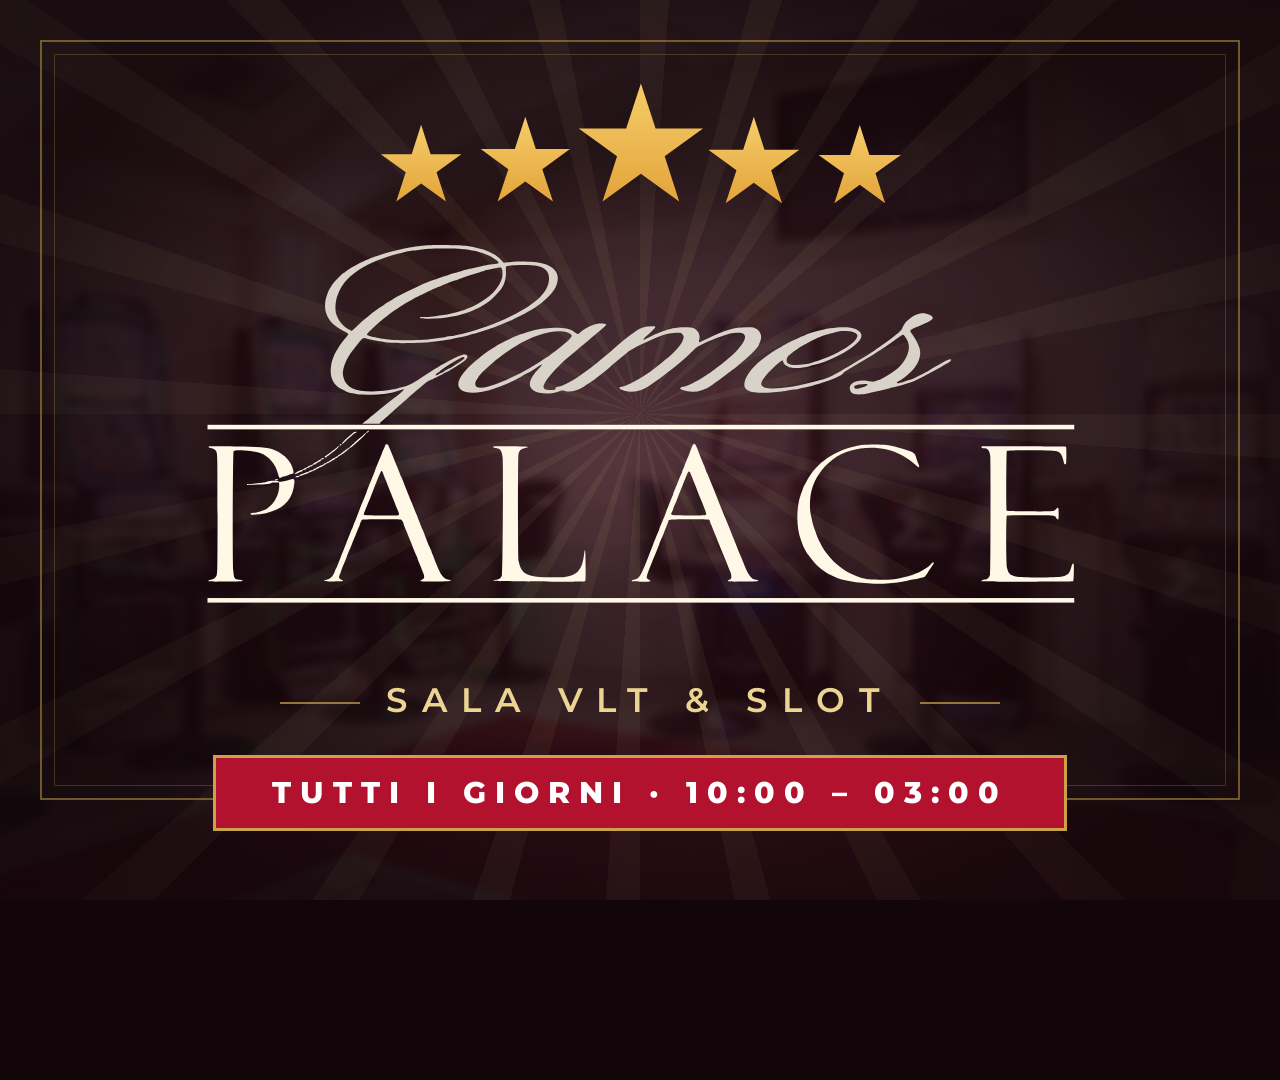
<file: video/scenes/sfondo.html>
<!doctype html>
<html lang="it"><head><meta charset="utf-8"><title>Sfondo</title>
<link rel="stylesheet" href="common.css">
<style>
  /* Sfondo statico per i monitor. ?info=0 → solo logo */
  .bug{display:none}
  .biglogo .logo{width:900px}
  .kick{margin-top:60px}
  .info{margin-top:34px;font:500 44px/1.4 var(--gp-serif);font-style:italic;color:var(--gp-ivory)}
  .hours{margin-top:36px;display:inline-block;padding:20px 56px;background:var(--gp-red);box-shadow:0 0 0 3px #c9a24a;color:#fff;font:800 30px/1 var(--gp-sans);letter-spacing:.3em;text-transform:uppercase}
  .frame{position:absolute;inset:40px 40px 100px;border:2px solid rgba(201,162,74,.5)}
  .frame::before{content:"";position:absolute;inset:12px;border:1px solid rgba(201,162,74,.25)}
  body.solo-logo .txt{display:none}
  body.solo-logo .biglogo .logo{width:1000px}
</style></head>
<body data-duration="1" data-chrome="legal">
<div class="stage">
  <img class="photo" src="../../site/foto/sala-vlt.jpg" alt="">
  <div class="vignette"></div>
  <div class="rays"></div>
  <div class="sparkles"></div>
  <div class="frame"></div>
  <div class="center">
    <div class="biglogo" data-logo></div>
    <div class="kicker kick txt"><span class="line"></span>Sala VLT &amp; Slot<span class="line"></span></div>
    <div class="hours txt">Tutti i giorni · 10:00 – 03:00</div>
  </div>
</div>
<script>if (new URLSearchParams(location.search).get("info") === "0") document.body.classList.add("solo-logo");</script>
<script src="contenuti.js"></script>
<script src="common.js"></script>
</body></html>
</file>
<file: site/assets/brand.css>
/* Games Palace — identità visiva (condivisa da sito e video)
   Logo: assets/logo.svg (sfondi chiari) e assets/logo-light.svg (sfondi scuri) */
@font-face{font-family:"Cormorant Garamond";font-weight:400;font-display:swap;src:url(fonts/cormorant-garamond-latin-400-normal.woff2) format("woff2")}
@font-face{font-family:"Cormorant Garamond";font-weight:500;font-display:swap;src:url(fonts/cormorant-garamond-latin-500-normal.woff2) format("woff2")}
@font-face{font-family:"Cormorant Garamond";font-weight:600;font-display:swap;src:url(fonts/cormorant-garamond-latin-600-normal.woff2) format("woff2")}
@font-face{font-family:"Cormorant Garamond";font-weight:500;font-style:italic;font-display:swap;src:url(fonts/cormorant-garamond-latin-500-italic.woff2) format("woff2")}
@font-face{font-family:"Montserrat";font-weight:300;font-display:swap;src:url(fonts/montserrat-latin-300-normal.woff2) format("woff2")}
@font-face{font-family:"Montserrat";font-weight:400;font-display:swap;src:url(fonts/montserrat-latin-400-normal.woff2) format("woff2")}
@font-face{font-family:"Montserrat";font-weight:600;font-display:swap;src:url(fonts/montserrat-latin-600-normal.woff2) format("woff2")}
@font-face{font-family:"Montserrat";font-weight:800;font-display:swap;src:url(fonts/montserrat-latin-800-normal.woff2) format("woff2")}

:root{
  --gp-ivory:#f8f3ea;
  --gp-cream:#efe6d6;
  --gp-sand:#e2d6c0;
  --gp-ink:#2a2420;
  --gp-grey:#7d756c;
  --gp-red:#b3122e;
  --gp-red-dark:#7d0a1f;
  --gp-wine:#1c0a0f;
  --gp-gold:#c9a24a;
  --gp-gold-light:#ecd593;
  --gp-gold-dark:#94702a;
  --gp-gold-grad:linear-gradient(180deg,#f3dc95 0%,#c9a24a 55%,#94702a 100%);
  --gp-serif:"Cormorant Garamond",Georgia,serif;
  --gp-sans:"Montserrat",system-ui,sans-serif;
}

.gp-gold-text{background:var(--gp-gold-grad);-webkit-background-clip:text;background-clip:text;color:transparent}
</file>
<file: site/assets/style.css>
*,*::before,*::after{box-sizing:border-box}
html{scroll-behavior:smooth;-webkit-text-size-adjust:100%}
body{
  margin:0;background:var(--gp-ivory);color:var(--gp-ink);
  font-family:var(--gp-sans);font-weight:400;line-height:1.7;font-size:17px;overflow-x:hidden;
}
img{max-width:100%;display:block}
figure{margin:0}
a{color:var(--gp-red)}
:focus-visible{outline:2px solid var(--gp-gold);outline-offset:3px}
.wrap{width:min(1160px,100% - 32px);margin-inline:auto}

/* ---------- Pulsanti ---------- */
.btn{
  display:inline-flex;align-items:center;justify-content:center;
  padding:1em 2em;border-radius:2px;font:600 .78rem/1 var(--gp-sans);
  letter-spacing:.2em;text-transform:uppercase;text-decoration:none;cursor:pointer;
  border:1px solid transparent;transition:background .25s,color .25s,border-color .25s,transform .25s;
}
.btn--red{background:var(--gp-red);color:#fff;border-color:var(--gp-red)}
.btn--red:hover{background:var(--gp-red-dark);border-color:var(--gp-red-dark);color:#fff}
.btn--ghost{border-color:rgba(248,243,234,.7);color:var(--gp-ivory)}
.btn--ghost:hover{background:var(--gp-ivory);color:var(--gp-ink)}
.btn--outline{border-color:var(--gp-ink);color:var(--gp-ink)}
.btn--outline:hover{background:var(--gp-ink);color:var(--gp-ivory)}
.btn--sm{padding:.8em 1.4em;font-size:.7rem}

/* ---------- Nav ---------- */
.nav{
  position:fixed;inset:0 0 auto 0;z-index:50;display:flex;align-items:center;gap:28px;
  padding:14px max(16px,calc((100% - 1160px)/2));
  transition:background .35s,box-shadow .35s;
}
.nav__brand{margin-right:auto;display:flex}
.nav__logo{height:52px;width:auto}
.nav__logo--dark,.nav.is-scrolled .nav__logo--light{display:none}
.nav.is-scrolled .nav__logo--dark{display:block}
.nav__links{display:flex;gap:30px}
.nav__links a{color:var(--gp-ivory);text-decoration:none;font-size:.74rem;letter-spacing:.2em;text-transform:uppercase}
.nav__links a:hover{color:var(--gp-gold-light)}
.nav.is-scrolled{background:rgba(248,243,234,.94);backdrop-filter:blur(10px);box-shadow:0 1px 0 var(--gp-sand)}
.nav.is-scrolled .nav__links a{color:var(--gp-ink)}
.nav.is-scrolled .nav__links a:hover{color:var(--gp-red)}
@media (max-width:820px){.nav__links{display:none}}

/* ---------- Hero ---------- */
.hero{position:relative;min-height:100svh;display:grid;place-items:center;text-align:center;padding:120px 16px 80px;overflow:hidden;isolation:isolate;color:var(--gp-ivory);background:var(--gp-wine)}
.hero__photo{position:absolute;inset:0;width:100%;height:100%;object-fit:cover;z-index:-2;animation:kenburns 26s ease-in-out infinite alternate}
.hero__shade{position:absolute;inset:0;z-index:-1;background:
  radial-gradient(ellipse 60% 55% at 50% 48%,rgba(28,10,15,.55),rgba(28,10,15,.25) 70%),
  linear-gradient(180deg,rgba(28,10,15,.65) 0%,rgba(28,10,15,.35) 40%,rgba(28,10,15,.85) 100%)}
.hero__content{max-width:820px;animation:rise 1.3s cubic-bezier(.2,.7,.2,1) both}
.badge{display:inline-flex;align-items:center;gap:10px;margin:0 0 30px;padding:.6em 1.3em;background:var(--gp-red);
  font:600 .72rem/1 var(--gp-sans);letter-spacing:.3em;text-transform:uppercase;color:#fff}
.badge__dot{width:7px;height:7px;border-radius:50%;background:var(--gp-gold-light);animation:pulse 2s infinite}
.hero__logo{margin:0}
.hero__logo img{width:clamp(260px,48vw,560px);height:auto;margin-inline:auto;filter:drop-shadow(0 4px 24px rgba(0,0,0,.5))}
.hero__kicker{margin:30px 0 0;font:600 clamp(.78rem,2.3vw,1rem)/1.4 var(--gp-sans);letter-spacing:.4em;text-transform:uppercase;color:var(--gp-gold-light)}
.hero__lead{margin:20px auto 0;max-width:540px;font:400 clamp(1.25rem,2.6vw,1.5rem)/1.5 var(--gp-serif);font-style:italic;color:#efe6d6}
.hero__ctas{display:flex;flex-wrap:wrap;justify-content:center;gap:14px;margin-top:38px}

/* ---------- Ticker ---------- */
.ticker{background:var(--gp-red);color:#fff;overflow:hidden;white-space:nowrap;padding:16px 0}
.ticker__track{display:inline-flex;align-items:center;gap:34px;animation:marquee 38s linear infinite;padding-left:34px}
.ticker span{font:500 1.25rem/1 var(--gp-serif);letter-spacing:.18em;text-transform:uppercase}
.ticker i{width:12px;height:12px;background:var(--gp-gold-light);clip-path:polygon(50% 0,61% 35%,98% 35%,68% 57%,79% 91%,50% 70%,21% 91%,32% 57%,2% 35%,39% 35%)}

/* ---------- Sezioni ---------- */
.section{padding:clamp(70px,9vw,120px) 0}
.section__head{text-align:center;margin-bottom:54px}
.eyebrow{margin:0 0 12px;font:600 .72rem/1 var(--gp-sans);letter-spacing:.34em;text-transform:uppercase;color:var(--gp-red)}
.eyebrow--gold{color:var(--gp-gold)}
.h2{margin:0;font:500 clamp(2.2rem,5vw,3.6rem)/1.08 var(--gp-serif)}
.h2 em{font-style:italic;color:var(--gp-red)}
.lead{font:500 1.45rem/1.45 var(--gp-serif);margin:28px 0 14px}
.reveal{opacity:0;transform:translateY(26px);transition:opacity .9s ease,transform .9s cubic-bezier(.2,.7,.2,1)}
.reveal.is-in{opacity:1;transform:none}

.gestione__grid{display:grid;grid-template-columns:1fr 1fr;gap:72px;align-items:center}
.gestione__text p:not(.eyebrow):not(.lead){color:#5a524b}
.gestione__photo{position:relative}
.gestione__photo::before{content:"";position:absolute;inset:-18px 18px 18px -18px;border:1px solid var(--gp-gold);z-index:-1}
.gestione__photo img{width:100%;aspect-ratio:5/4;object-fit:cover}
@media (max-width:860px){.gestione__grid{grid-template-columns:1fr;gap:48px}.gestione__photo{margin:0 0 0 18px}}

.sala{background:var(--gp-cream)}
.cards{display:grid;grid-template-columns:repeat(4,1fr);gap:22px}
.card{background:var(--gp-ivory);transition:transform .35s,box-shadow .35s}
.card:hover{transform:translateY(-6px);box-shadow:0 26px 50px -30px rgba(42,36,32,.5)}
.card__img{overflow:hidden;aspect-ratio:4/3}
.card__img img{width:100%;height:100%;object-fit:cover;transition:transform .9s}
.card:hover .card__img img{transform:scale(1.07)}
.card__body{padding:24px 24px 28px;border-top:3px solid var(--gp-red)}
.card h3{margin:0 0 8px;font:600 1.55rem/1.15 var(--gp-serif)}
.card p{margin:0;color:#5a524b;font-size:.93rem}
@media (max-width:1000px){.cards{grid-template-columns:1fr 1fr}}
@media (max-width:540px){.cards{grid-template-columns:1fr}}

.mosaic{display:grid;grid-template-columns:repeat(3,1fr);grid-auto-rows:260px;gap:12px}
.mosaic figure{overflow:hidden}
.mosaic img{width:100%;height:100%;object-fit:cover;transition:transform .9s}
.mosaic figure:hover img{transform:scale(1.05)}
.mosaic__wide{grid-column:span 2;grid-row:span 2}
.mosaic__long{grid-column:span 2}
@media (max-width:760px){.mosaic{grid-template-columns:1fr 1fr;grid-auto-rows:180px}.mosaic__wide{grid-column:span 2;grid-row:span 1}}

.dove{background:var(--gp-wine);color:var(--gp-ivory)}
.dove .h2 em{color:var(--gp-gold-light)}
.dove__grid{display:grid;grid-template-columns:1fr 1fr;gap:64px;align-items:center}
.info{margin:34px 0;display:grid;gap:18px}
.info div{display:grid;grid-template-columns:120px 1fr;gap:16px;padding-bottom:18px;border-bottom:1px solid rgba(201,162,74,.25)}
.info dt{font:600 .7rem/2 var(--gp-sans);letter-spacing:.24em;text-transform:uppercase;color:var(--gp-gold)}
.info dd{margin:0}
.info a{color:var(--gp-ivory);text-decoration:none}
.dove__photo{position:relative}
.dove__photo::before{content:"";position:absolute;inset:18px -18px -18px 18px;border:1px solid var(--gp-gold)}
.dove__photo img{position:relative;width:100%;aspect-ratio:4/5;object-fit:cover}
@media (max-width:860px){.dove__grid{grid-template-columns:1fr;gap:48px}.dove__photo{margin-right:18px}.dove__photo img{aspect-ratio:4/3}.info div{grid-template-columns:1fr;gap:2px}}

/* ---------- Footer ---------- */
.footer{padding:60px 0 40px;background:var(--gp-ivory);border-top:4px solid var(--gp-red);font-size:.85rem;color:#5a524b}
.footer__grid{display:grid;grid-template-columns:auto 1fr;gap:56px;align-items:center}
.footer__logo{width:180px;height:auto}
.footer__legal p{margin:0 0 10px}
.footer__18{color:var(--gp-ink)}
.pill18{display:inline-grid;place-items:center;width:38px;height:38px;border-radius:50%;border:2px solid var(--gp-red);color:var(--gp-red);font-weight:800;font-size:.78rem;margin-right:8px;vertical-align:middle}
.footer__small{font-size:.75rem;opacity:.75;margin-top:18px!important}
@media (max-width:760px){.footer__grid{grid-template-columns:1fr;gap:28px;justify-items:start}}

/* ---------- Age gate ---------- */
.agegate{position:fixed;inset:0;z-index:100;display:grid;place-items:center;padding:16px;background:rgba(28,10,15,.88);backdrop-filter:blur(8px)}
.agegate[hidden]{display:none}
.agegate__box{max-width:440px;text-align:center;padding:44px 28px 36px;background:var(--gp-ivory);border-top:4px solid var(--gp-red)}
.agegate__logo{width:200px;height:auto;margin:0 auto 22px}
.agegate h2{margin:0 0 10px;font:600 1.8rem/1.2 var(--gp-serif)}
.agegate p{margin:0 0 26px;color:#5a524b;font-size:.95rem}
.agegate__actions{display:flex;flex-wrap:wrap;gap:12px;justify-content:center}

/* ---------- Animazioni ---------- */
@keyframes rise{from{opacity:0;transform:translateY(30px)}to{opacity:1;transform:none}}
@keyframes pulse{0%,100%{opacity:1}50%{opacity:.3}}
@keyframes kenburns{from{transform:scale(1.02)}to{transform:scale(1.12) translate(-1%,-1%)}}
@keyframes marquee{to{transform:translateX(-50%)}}
@media (prefers-reduced-motion:reduce){*,*::before,*::after{animation:none!important;transition:none!important}.reveal{opacity:1;transform:none}}
</file>
<file: video/scenes/common.css>
@import url(../../site/assets/brand.css);

/* Formato 1920x1080. Area sicura TV (title safe 5%): x 96–1824, y 54–1026.
   Tutti i testi stanno dentro quest'area: il renderer lo verifica fotogramma per fotogramma. */
*,*::before,*::after{box-sizing:border-box}
html,body{margin:0;width:1920px;height:1080px;overflow:hidden;background:#12060a}
body{font-family:var(--gp-sans);color:var(--gp-ivory)}
.stage{position:absolute;inset:0;overflow:hidden;isolation:isolate;
  background:radial-gradient(ellipse 75% 70% at 50% 45%,#5a1220 0%,#2a0a12 50%,#12060a 85%)}

/* ---------- Sfondo ---------- */
.photo{position:absolute;inset:-4%;width:108%;height:108%;object-fit:cover;opacity:.5;
  filter:saturate(.9) contrast(1.05) blur(4px);animation:kb var(--dur,12s) linear both;z-index:-3}
.photo ~ .vignette{background:radial-gradient(ellipse at center,rgba(42,10,18,.55) 0%,rgba(18,6,10,.93) 78%)}
.vignette{position:absolute;inset:0;z-index:-2;background:radial-gradient(ellipse at center,transparent 40%,rgba(18,6,10,.85) 100%)}
@keyframes kb{from{transform:scale(1) translate(0,0)}to{transform:scale(1.1) translate(-1.5%,-1%)}}
.rays{position:absolute;left:50%;top:46%;width:3200px;height:3200px;margin:-1600px 0 0 -1600px;z-index:-1;
  background:repeating-conic-gradient(from 0deg,rgba(236,213,147,.08) 0deg 4deg,transparent 4deg 15deg);
  -webkit-mask:radial-gradient(circle,#000 0%,transparent 50%);mask:radial-gradient(circle,#000 0%,transparent 50%);
  animation:spin 40s linear both}
@keyframes spin{to{transform:rotate(90deg)}}
.sparkles{position:absolute;inset:0;z-index:-1}
.sparkles i{position:absolute;width:6px;height:6px;border-radius:50%;background:#fff3c4;box-shadow:0 0 12px 3px rgba(201,162,74,.8);animation:tw 2.4s ease-in-out infinite both}
@keyframes tw{0%,100%{opacity:0;transform:scale(.2)}50%{opacity:1;transform:scale(1)}}

/* Velo scuro dietro l'intestazione, per la leggibilità su qualunque sfondo */
.topshade{position:absolute;left:0;right:0;top:0;height:220px;z-index:29;background:linear-gradient(180deg,rgba(18,6,10,.9) 0%,rgba(18,6,10,.6) 60%,transparent 100%)}

/* ---------- Cornice fissa (uguale in tutte le scene: i video si montano in continuità) ---------- */
.topbar{position:absolute;left:96px;right:96px;top:54px;height:104px;display:flex;align-items:center;justify-content:space-between;z-index:30}
.topbar .logo{height:104px;width:auto;display:block;filter:drop-shadow(0 2px 10px rgba(0,0,0,.6))}
.topbar__title{text-align:right}
.topbar__title b{display:block;font:600 54px/1 var(--gp-serif);letter-spacing:.14em;text-transform:uppercase;color:var(--gp-gold-light);text-shadow:0 2px 14px rgba(0,0,0,.6)}
.topbar__title small{display:block;margin-top:10px;font:800 20px/1 var(--gp-sans);letter-spacing:.42em;text-transform:uppercase;color:#fff}
.topbar::after{content:"";position:absolute;left:0;right:0;bottom:-16px;height:1px;background:linear-gradient(90deg,transparent,rgba(201,162,74,.7),transparent)}

.infobar{position:absolute;left:0;right:0;top:868px;height:116px;z-index:30;
  background:linear-gradient(180deg,#c3173a,#8a0c24);box-shadow:0 -2px 0 #c9a24a,0 2px 0 #c9a24a,0 -20px 50px rgba(0,0,0,.45)}
.infobar__in{position:absolute;left:96px;right:96px;top:0;bottom:0;display:flex;align-items:center;gap:44px}
.infobar__hours small,.infobar__addr small{display:block;font:800 20px/1 var(--gp-sans);letter-spacing:.34em;text-transform:uppercase;color:var(--gp-gold-light);margin-bottom:10px}
.infobar__hours b{display:block;font:800 58px/1 var(--gp-sans);letter-spacing:.02em;color:#fff;white-space:nowrap}
.infobar__sep{width:2px;align-self:stretch;margin:20px 0;background:rgba(236,213,147,.55)}
.infobar__addr{flex:1;min-width:0}
.infobar__addr b{display:block;font:600 40px/1.1 var(--gp-sans);color:#fff;white-space:nowrap}
.infobar__tel{white-space:nowrap}
.infobar__tel small{display:block;font:800 20px/1 var(--gp-sans);letter-spacing:.34em;text-transform:uppercase;color:var(--gp-gold-light);margin-bottom:10px}
.infobar__tel b{display:block;font:600 40px/1.1 var(--gp-sans);color:#fff}

.legal{position:absolute;left:96px;right:96px;top:994px;height:32px;display:flex;align-items:center;justify-content:center;gap:16px;z-index:30;
  font:600 19px/1 var(--gp-sans);letter-spacing:.03em;color:#e3d8cc;white-space:nowrap}
.legal b{display:inline-grid;place-items:center;width:32px;height:32px;border-radius:50%;border:2px solid #e0284f;font-weight:800;font-size:12px;color:#fff;flex:none}

/* Dissolvenza del solo contenuto: la cornice resta fissa */
.fadebox{position:absolute;inset:0;background:#12060a;z-index:25;pointer-events:none;animation:fadeIO var(--dur,12s) linear both}
@keyframes fadeIO{0%{opacity:1}5%{opacity:0}94%{opacity:0}100%{opacity:1}}

/* ---------- Area contenuti: x 96–1824, y 190–850 ---------- */
.content{position:absolute;left:96px;right:96px;top:190px;height:660px}
.center{position:absolute;inset:0;display:flex;flex-direction:column;align-items:center;justify-content:center;text-align:center}

/* Testi: mai parole spezzate, a capo bilanciato; [data-fit] riduce il corpo finché il testo entra */
.content *{overflow-wrap:normal;word-break:keep-all;hyphens:none}
.t-title{font:600 112px/1.04 var(--gp-serif);text-transform:uppercase;letter-spacing:.05em;text-wrap:balance;max-width:100%}
.t-sub{font:500 54px/1.25 var(--gp-serif);font-style:italic;color:var(--gp-ivory);text-wrap:balance;max-width:100%}
.t-tag{display:inline-block;padding:14px 36px;background:var(--gp-red);box-shadow:0 0 0 3px #c9a24a;font:800 28px/1 var(--gp-sans);letter-spacing:.32em;text-transform:uppercase;color:#fff;white-space:nowrap}
.t-note{display:inline-block;padding:20px 52px;background:var(--gp-gold-grad);color:#2a1a05;font:800 30px/1 var(--gp-sans);letter-spacing:.26em;text-transform:uppercase;white-space:nowrap}
.t-points{list-style:none;margin:0;padding:0;display:grid;gap:22px;text-align:left}
.t-points li{display:flex;align-items:center;gap:22px;font:600 44px/1.15 var(--gp-sans);color:#fff}
.t-points li::before{content:"";flex:none;width:30px;height:30px;background:var(--gp-gold-grad);clip-path:polygon(50% 0,61% 35%,98% 35%,68% 57%,79% 91%,50% 70%,21% 91%,32% 57%,2% 35%,39% 35%)}

.shine{background:linear-gradient(100deg,#94702a 0%,#c9a24a 20%,#fff3c4 30%,#c9a24a 40%,#94702a 60%,#c9a24a 80%,#fff3c4 90%,#c9a24a 100%);
  background-size:300% 100%;-webkit-background-clip:text;background-clip:text;color:transparent;
  -webkit-box-decoration-break:clone;box-decoration-break:clone;animation:shine 4s linear infinite}
@keyframes shine{from{background-position:100% 0}to{background-position:-50% 0}}

/* Usati dallo sfondo statico */
.display{font-family:var(--gp-serif);font-weight:600;text-transform:uppercase;letter-spacing:.08em;line-height:1}
.kicker{font:600 34px/1.3 var(--gp-sans);letter-spacing:.42em;text-transform:uppercase;color:var(--gp-gold-light)}
.line{display:inline-block;width:80px;height:2px;background:var(--gp-gold);vertical-align:middle;margin:0 26px;opacity:.7}
.biglogo .logo{width:820px;display:block;filter:drop-shadow(0 8px 40px rgba(0,0,0,.6))}

/* ---------- Entrate / uscite (data-in="inUp 1.2" · data-out="8.4") ---------- */
@keyframes inUp{from{opacity:0;transform:translateY(50px)}to{opacity:1;transform:none}}
@keyframes inZoom{from{opacity:0;transform:scale(.6)}to{opacity:1;transform:none}}
@keyframes inLeft{from{opacity:0;transform:translateX(-80px)}to{opacity:1;transform:none}}
@keyframes inRight{from{opacity:0;transform:translateX(80px)}to{opacity:1;transform:none}}
@keyframes inFade{from{opacity:0}to{opacity:1}}
@keyframes out{from{opacity:1}to{opacity:0}}
</file>
